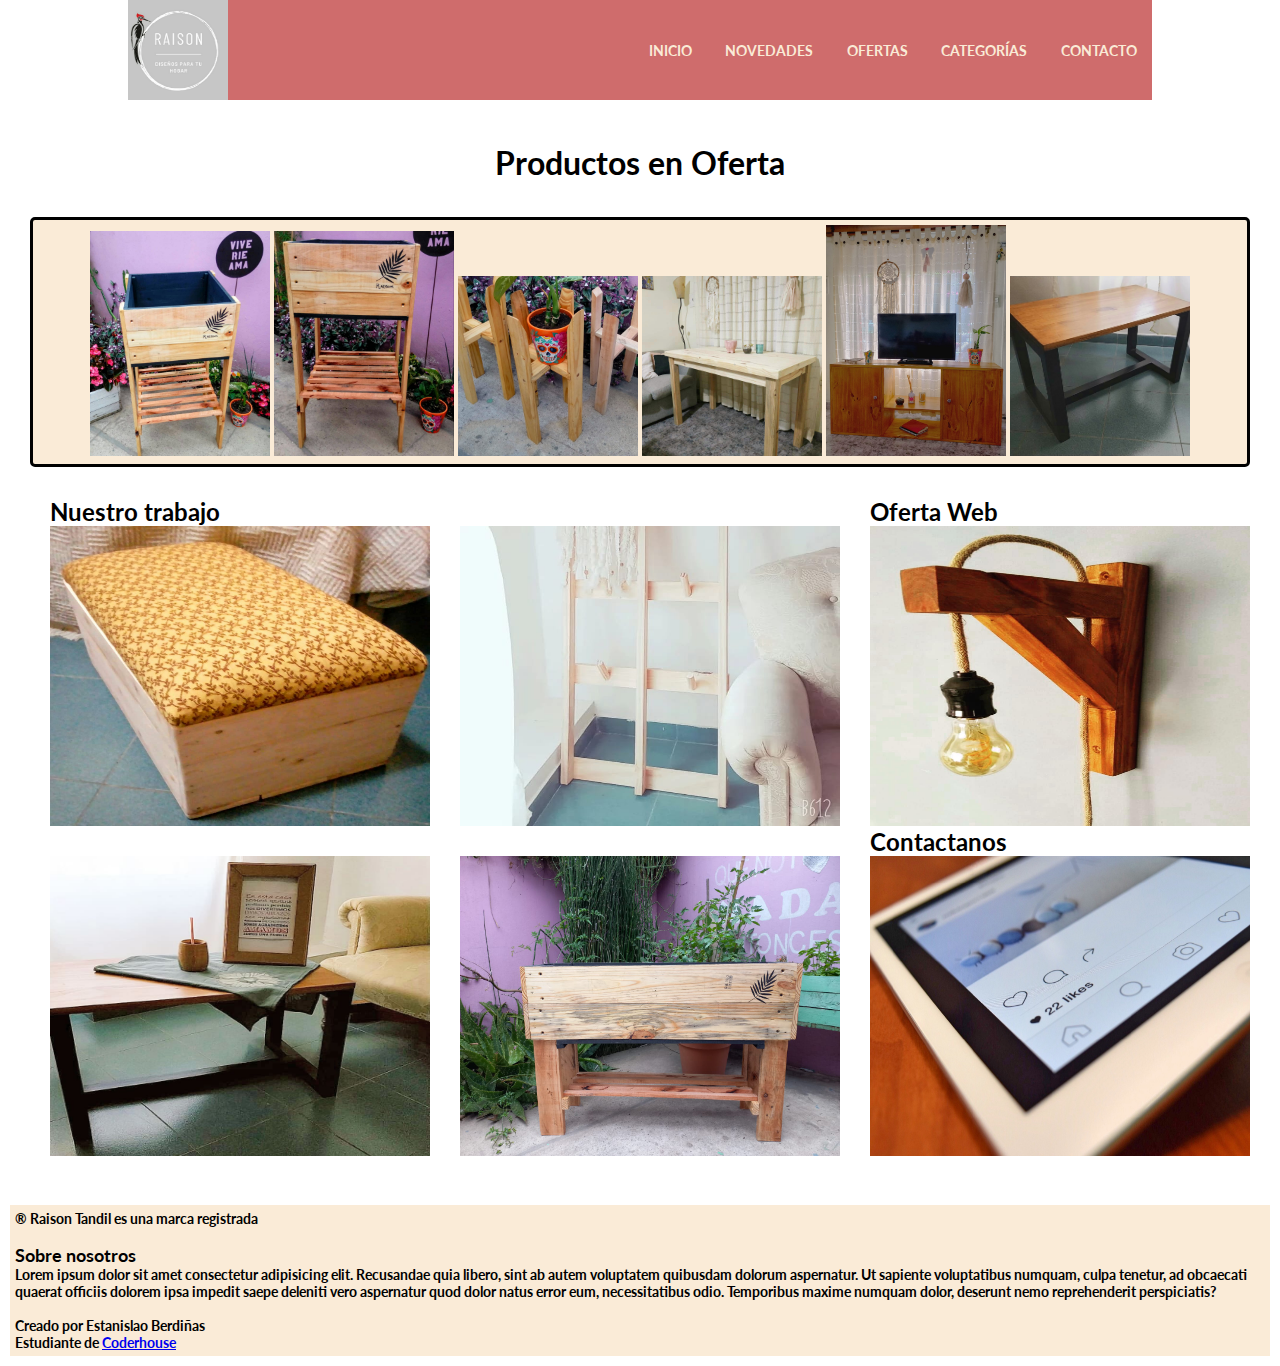
<file: index.html>
<!DOCTYPE html>
<html lang="en">

<head>
    <meta charset="UTF-8">
    <meta http-equiv="X-UA-Compatible" content="IE=edge">
    <meta name="viewport" content="width=device-width, initial-scale=1.0">
    <link rel="stylesheet" href="style.css">
    <title>Raison Tandil</title>
</head>

<body>

    <header>
        <div class="barra">
            <img src="images/raisonlogo.jpeg" alt="Raison Tandil" width="100px" height="100px">

            <nav>

                <ul class="navbar">
                    <li> <a href="index.html"> Inicio </a> </li>
                    <li> <a href="views/novedades.html"> Novedades</a> </li>
                    <li> <a href="views/ofertas.html"> Ofertas </a> </li>
                    <li> <a href="views/categorias.html"> Categorías</a> </li>
                    <li> <a href="views/contacto.html"> Contacto </a> </li>
                </ul>

            </nav>
        </div>
    </header>
    <br>
    <br>
    <main>

        <h1>Productos en Oferta</h1>
        <!--La idea (inicial) es que las ofertas se muestren en tipo carrusel, de a 1 foto por vez y que ocupe la
    pantalla principal junto con el nav-->
        <div class="enOferta">
            <img src="images/ofertas1.jpeg" alt="">
            <img src="images/ofertas2.jpeg" alt="">
            <img src="images/ofertas3.jpeg" alt="">
            <img src="images/novedades1.jpeg" alt="">
            <img src="images/novedades2.jpeg" alt="">
            <img src="images/novedades3.jpeg" alt="">
        </div>


        <div class="bloquefotos">

            <div class="fotouno">
                <h2>Nuestro trabajo</h2> <img src="images/novedades4.jpeg" alt="">
            </div>
            <div class="fotodos"> <img src="images/categoriadeco1.jpeg" alt=""></div>
            <div class="fototres"> <img src="images/categoriahogar1.jpeg" alt=""></div>
            <div class="fotocuatro"> <img src="images/categoriajardin1.jpeg" alt=""></div>



            <div class="ofertaweb">
                <h2>Oferta Web</h2> <img src="images/ofertas6.jpeg" alt="">
            </div>


            <div class="contactanos">
                <h2>Contactanos</h2>
                <a href="views/contacto.html"> <img src="images/pexels-pixabay-159435.jpg" alt=""> </a>
            </div>
        </div>
    </main>
    <br><br>
    <footer class="piepagina">
        <p>® Raison Tandil es una marca registrada</p> <br>

        <h3>Sobre nosotros</h3>
        <p>Lorem ipsum dolor sit amet consectetur adipisicing elit. Recusandae quia libero, sint ab autem voluptatem
            quibusdam dolorum aspernatur. Ut sapiente voluptatibus numquam, culpa tenetur, ad obcaecati quaerat officiis
            dolorem ipsa impedit saepe deleniti vero aspernatur quod dolor natus error eum, necessitatibus odio.
            Temporibus maxime numquam dolor, deserunt nemo reprehenderit perspiciatis?</p> <br>
        <p>
            Creado por Estanislao Berdiñas
        </p>

        <p> Estudiante de <a href="http://www.coderhouse.com/"> Coderhouse</a></p>

    </footer>



</body>

</html>
</file>
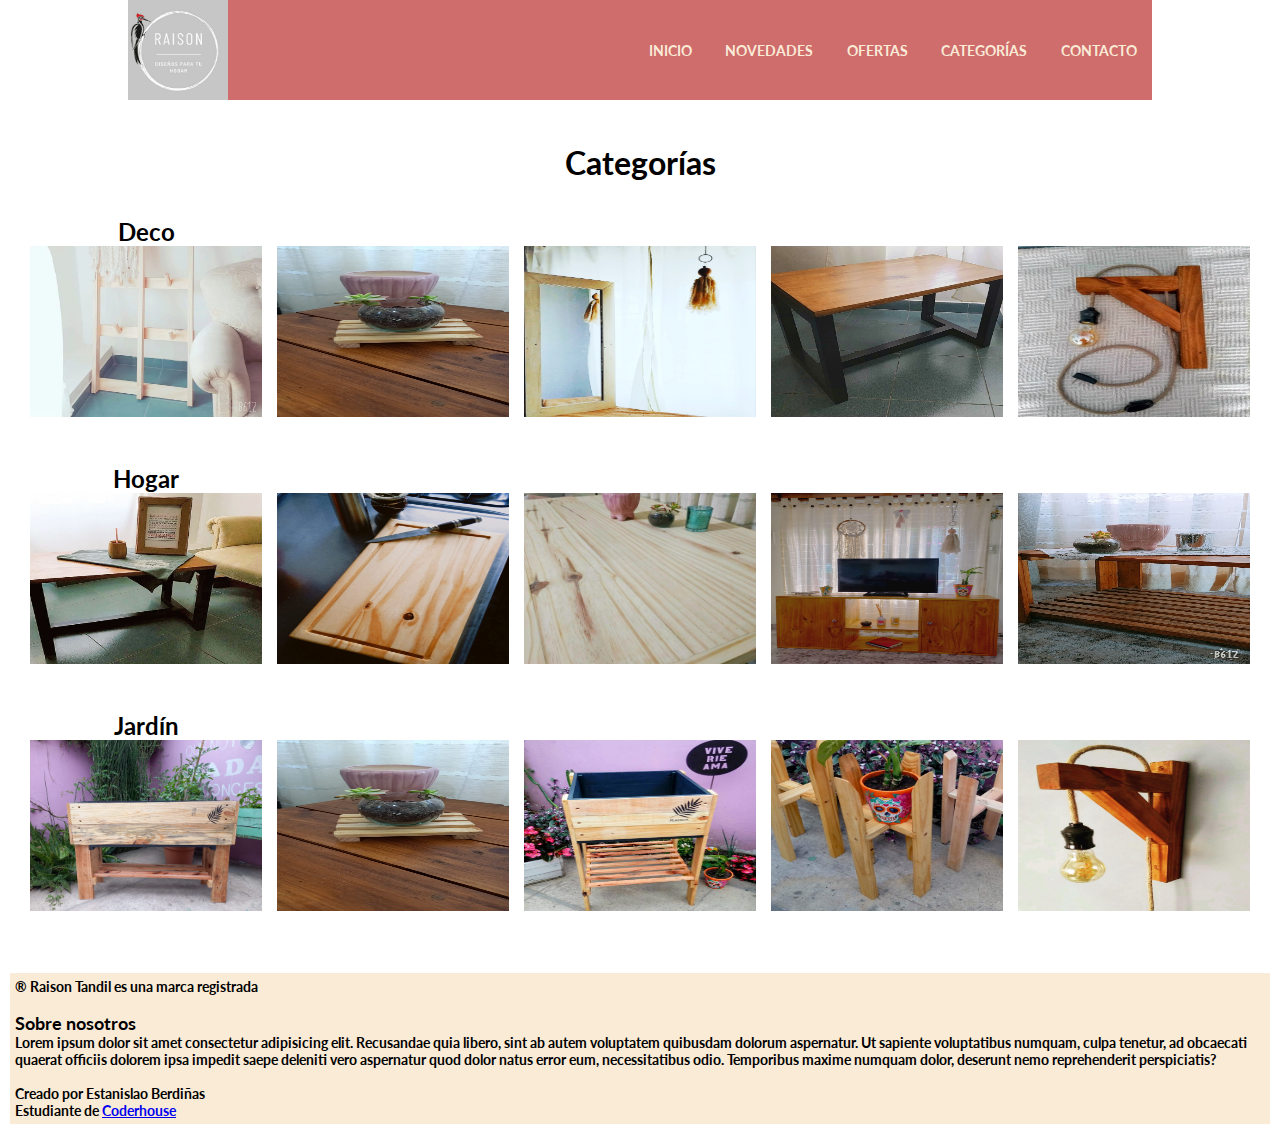
<file: views/categorias.html>
<!DOCTYPE html>
<html lang="en">

<head>
    <meta charset="UTF-8">
    <meta http-equiv="X-UA-Compatible" content="IE=edge">
    <meta name="viewport" content="width=device-width, initial-scale=1.0">
    <link rel="stylesheet" href="../style.css">
    <title>Raison Tandil | Categorías </title>
</head>

<body>

    <header>
        <div class="barra">
            <img src="../images/raisonlogo.jpeg" alt="Raison Tandil" width="100px" height="100px">

            <nav>

                <ul class="navbar">
                    <li> <a href="../index.html"> Inicio </a> </li>
                    <li> <a href="../views/novedades.html"> Novedades</a> </li>
                    <li> <a href="../views/ofertas.html"> Ofertas </a> </li>
                    <li> <a href="../views/categorias.html"> Categorías</a> </li>
                    <li> <a href="../views/contacto.html"> Contacto </a> </li>
                </ul>

            </nav>
        </div>
    </header>
    <br>
    <br>
    <main>
        <h1>Categorías</h1>
        <div class="categoriaspadre">
            <!-- deco-->

            <div class="decouno">
                <h2>Deco</h2><img src="../images/categoriadeco1.jpeg" alt="">
            </div>
            <div class="decodos"> <img src="../images/categoriadeco2.jpeg" alt=""></div>
            <div class="decotres"> <img src="../images/categoriadeco3.jpeg" alt=""></div>
            <div class="decocuatro"> <img src="../images/novedades3.jpeg" alt=""></div>
            <div class="decocinco"> <img src="../images/ofertas5.jpeg" alt=""></div>

            <!-- hogar-->
            <div class="hogaruno">
                <h2>Hogar</h2><img src="../images/categoriahogar1.jpeg" alt="">
            </div>
            <div class="hogardos"> <img src="../images/categoriahogar2.jpeg" alt=""></div>
            <div class="hogartres"> <img src="../images/categoriahogar3.jpeg" alt=""> </div>
            <div class="hogarcuatro"> <img src="../images/novedades2.jpeg" alt=""></div>
            <div class="hogarcinco"> <img src="../images/novedades6.jpeg" alt=""></div>

            <!-- jardin-->
            <div class="jardinuno">
                <h2>Jardín</h2> <img src="../images/categoriajardin1.jpeg" alt="">
            </div>
            <div class="jardindos"> <img src="../images/categoriadeco2.jpeg" alt=""></div>
            <div class="jardintres"> <img src="../images/ofertas1.jpeg" alt=""> </div>
            <div class="jardincuatro"> <img src="../images/ofertas3.jpeg" alt=""></div>
            <div class="jardincinco"> <img src="../images/ofertas6.jpeg" alt=""></div>


        </div>
    </main>

    <footer class="piepagina">
        <p>® Raison Tandil es una marca registrada</p> <br>

        <h3>Sobre nosotros</h3>
        <p>Lorem ipsum dolor sit amet consectetur adipisicing elit. Recusandae quia libero, sint ab autem voluptatem
            quibusdam dolorum aspernatur. Ut sapiente voluptatibus numquam, culpa tenetur, ad obcaecati quaerat officiis
            dolorem ipsa impedit saepe deleniti vero aspernatur quod dolor natus error eum, necessitatibus odio.
            Temporibus maxime numquam dolor, deserunt nemo reprehenderit perspiciatis?</p> <br>
        <p>
            Creado por Estanislao Berdiñas
        </p>

        <p> Estudiante de <a href="http://www.coderhouse.com/"> Coderhouse</a></p>

    </footer>


</body>

</html>
</file>
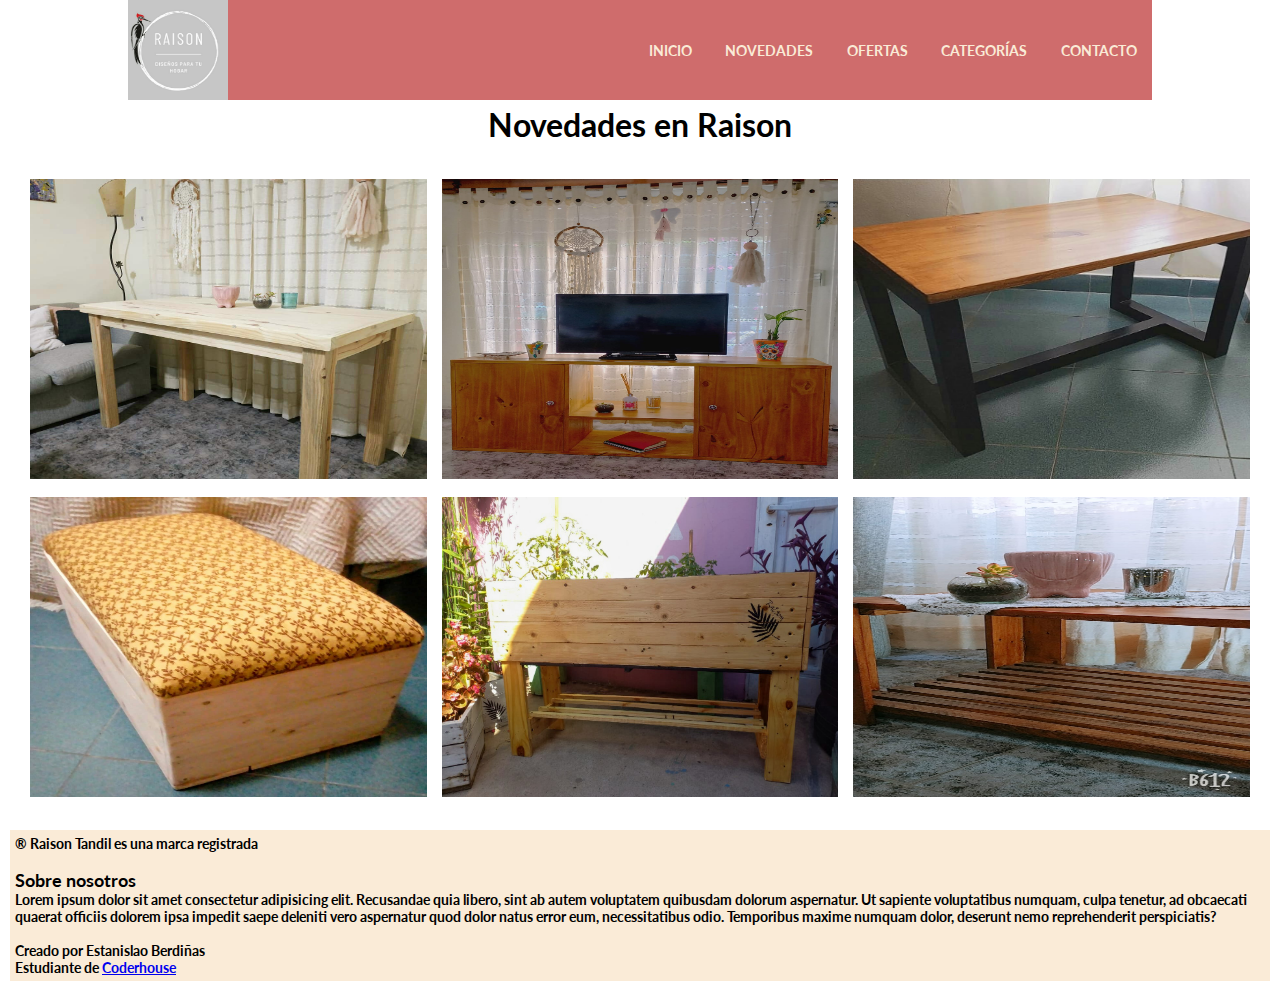
<file: views/novedades.html>
<!DOCTYPE html>
<html lang="en">

<head>
    <meta charset="UTF-8">
    <meta http-equiv="X-UA-Compatible" content="IE=edge">
    <meta name="viewport" content="width=device-width, initial-scale=1.0">
    <link rel="stylesheet" href="../style.css">
    <title>Raison Tandil | Novedades </title>
</head>

<body>

    <header>
        <div class="barra">
            <img src="../images/raisonlogo.jpeg" alt="Raison Tandil" width="100px" height="100px">

            <nav>

                <ul class="navbar">
                    <li> <a href="../index.html"> Inicio </a> </li>
                    <li> <a href="../views/novedades.html"> Novedades</a> </li>
                    <li> <a href="../views/ofertas.html"> Ofertas </a> </li>
                    <li> <a href="../views/categorias.html"> Categorías</a> </li>
                    <li> <a href="../views/contacto.html"> Contacto </a> </li>
                </ul>

            </nav>
        </div>
    </header>

    <main>
        <h1>Novedades en Raison</h1>
        <div class="novedadespadre">
            <div class="novedadesuno"> <img src="../images/novedades1.jpeg" alt=""> </div>
            <div class="novedadesdos"> <img src="../images/novedades2.jpeg" alt=""></div>
            <div class="novedadestres"> <img src="../images/novedades3.jpeg" alt=""></div>
            <div class="novedadescuatro"> <img src="../images/novedades4.jpeg" alt=""></div>
            <div class="novedadescinco"> <img src="../images/novedades5.jpeg" alt=""></div>
            <div class="novedadesseis"> <img src="../images/novedades6.jpeg" alt=""></div>

        </div>
    </main>

    <footer class="piepagina">
        <p>® Raison Tandil es una marca registrada</p> <br>

        <h3>Sobre nosotros</h3>
        <p>Lorem ipsum dolor sit amet consectetur adipisicing elit. Recusandae quia libero, sint ab autem voluptatem
            quibusdam dolorum aspernatur. Ut sapiente voluptatibus numquam, culpa tenetur, ad obcaecati quaerat officiis
            dolorem ipsa impedit saepe deleniti vero aspernatur quod dolor natus error eum, necessitatibus odio.
            Temporibus maxime numquam dolor, deserunt nemo reprehenderit perspiciatis?</p> <br>
        <p>
            Creado por Estanislao Berdiñas
        </p>

        <p> Estudiante de <a href="http://www.coderhouse.com/"> Coderhouse</a></p>

    </footer>


</body>

</html>
</file>
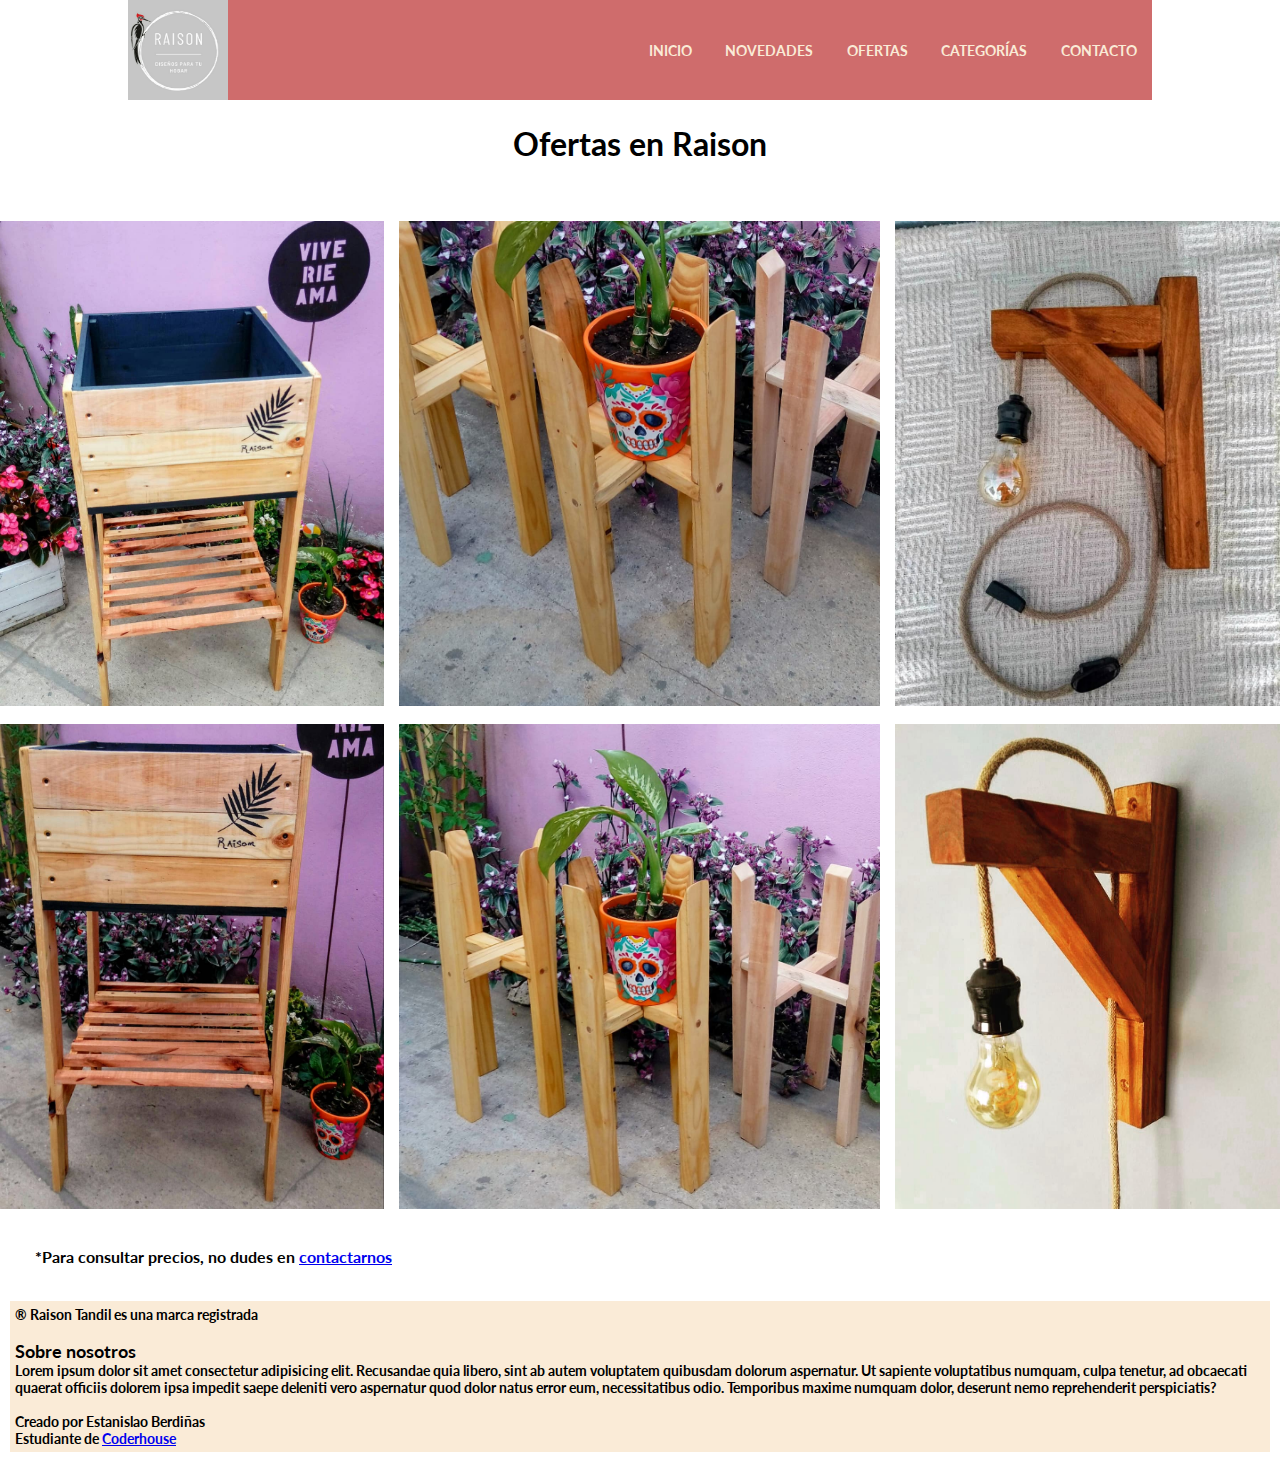
<file: views/ofertas.html>
<!DOCTYPE html>
<html lang="en">

<head>
    <meta charset="UTF-8">
    <meta http-equiv="X-UA-Compatible" content="IE=edge">
    <meta name="viewport" content="width=device-width, initial-scale=1.0">
    <link rel="stylesheet" href="../style.css">
    <title>Raison Tandil | Ofertas </title>
</head>

<body>

    <header>
        <div class="barra">
            <img src="../images/raisonlogo.jpeg" alt="Raison Tandil" width="100px" height="100px">

            <nav>

                <ul class="navbar">
                    <li> <a href="../index.html"> Inicio </a> </li>
                    <li> <a href="../views/novedades.html"> Novedades</a> </li>
                    <li> <a href="../views/ofertas.html"> Ofertas </a> </li>
                    <li> <a href="../views/categorias.html"> Categorías</a> </li>
                    <li> <a href="../views/contacto.html"> Contacto </a> </li>
                </ul>

            </nav>
        </div>
    </header>
    <br>
    <main>
        <h1>Ofertas en Raison</h1> <br> <br>
        <!--La idea es que las ofertas se muestren de 3 por vez, en tipo carrusel-->
        <div class="ofertaspadre">
            <div class="ofertasuno">
                <img src="../images/ofertas1.jpeg" alt="">
                <img src="../images/ofertas2.jpeg" alt="">

            </div>

            <div class="ofertasdos">
                <img src="../images/ofertas3.jpeg" alt="">
                <img src="../images/ofertas4.jpeg" alt="">

            </div>

            <div class="ofertastres">
                <img src="../images/ofertas5.jpeg" alt="">
                <img src="../images/ofertas6.jpeg" alt="">
            </div>
        </div>
        <p class="contactarnos">
            *Para consultar precios, no dudes en <a href="../views/contacto.html"> contactarnos </a>
        </p>

    </main>


    <footer class="piepagina">
        <p>® Raison Tandil es una marca registrada</p> <br>

        <h3>Sobre nosotros</h3>
        <p>Lorem ipsum dolor sit amet consectetur adipisicing elit. Recusandae quia libero, sint ab autem voluptatem
            quibusdam dolorum aspernatur. Ut sapiente voluptatibus numquam, culpa tenetur, ad obcaecati quaerat officiis
            dolorem ipsa impedit saepe deleniti vero aspernatur quod dolor natus error eum, necessitatibus odio.
            Temporibus maxime numquam dolor, deserunt nemo reprehenderit perspiciatis?</p> <br>
        <p>
            Creado por Estanislao Berdiñas
        </p>

        <p> Estudiante de <a href="http://www.coderhouse.com/"> Coderhouse</a></p>

    </footer>



</body>

</html>
</file>
<file: style.css>
@import url('https://fonts.googleapis.com/css2?family=Lato&display=swap');

* {
    margin: 0;
    padding: 0;
    box-sizing: border-box;
    list-style: none;
}


body {
    background-color: white;
    font-family: 'Lato', sans-serif;
}

header {
    width: 100%;
    height: 100px;
}

.barra {
    background-color: rgba(189, 55, 55, 0.733);
    width: 80%;
    height: 100px;
    display: flex;
    margin: auto;
    justify-content: space-between;


}

nav ul {
    padding-top: 40px;
}

nav ul li {
    display: inline;
}

nav ul li a {
    text-decoration: none;
    color: antiquewhite;
    font-size: 14px;
    text-transform: uppercase;
    padding-left: 15px;
    font-weight: bold;
    padding-right: 15px;
}

nav ul li a:hover {
    background-color: rgba(198, 198, 198, 0.5);
}

h1 {
    color: black;
    font-weight: bold;
    text-align: center;
    border: 1px;
    padding: 5px;
}

h2 {
    color: black;
    font-weight: bold;
    text-align: center;
}

.enOferta {
    background-color: antiquewhite;
    border: 3px solid black;
    padding: 5px;
    margin: 30px;
    text-align: center;
    border-radius: 5px;
}

.enOferta img {
    width: 180px;

    height: 100%;
}


.bloquefotos {
    display: grid;
    grid-template-columns: 1fr 1fr 1fr;
    grid-template-rows: 1fr 1fr;
    grid-template-areas: "fotouno fotodos ofertaweb"
        "fototres fotocuatro contactanos";
    gap: 30px;
    justify-content: center;
    margin: 30px;
    margin-left: 50px;
}

.bloquefotos h2 {
    text-align: start;
}

.bloquefotos img {
    width: 100%;
    height: 300px;
}

.fotouno {
    grid-area: fotouno;
    width: 100%;
    height: 300px;
}

.fotodos {
    grid-area: fotodos;
    padding-top: 29px;
    width: 100%;
    height: 300px;
}

.fototres {
    grid-area: fototres;
    padding-top: 29px;
    width: 100%;
    height: 300px;
}

.fotocuatro {
    grid-area: fotocuatro;
    padding-top: 29px;
    width: 100%;
    height: 300px;
}

.ofertaweb {
    grid-area: ofertaweb;
    width: 100%;
    height: 300px;
    padding-bottom: 29px
}

.contactanos {
    grid-area: contactanos;
    width: 100%;
    height: 300px;
    padding-bottom: 29px;
}

footer {
    background-color: antiquewhite;
    border: 5px;
    padding: 5px;
    margin: 10px;
    font-size: 14px;
}

h3 {
    font-size: 18px;
}

p {
    color: black;
    font-weight: bold;

}

.novedadespadre {
    display: grid;
    grid-template-columns: 1fr 1fr 1fr;
    grid-template-rows: 1fr 1fr;
    grid-template-areas: "novedadesuno novedadesdos novedadestres"
        "novedadescuatro novedadescinco novedadesseis";
    margin: 30px;
    gap: 15px;
}

.novedadesuno img {
    grid-area: novedadesuno;
    width: 100%;
    height: 300px;
}

.novedadesdos img {
    grid-area: novedadesdos;
    width: 100%;
    height: 300px;
}

.novedadestres img {
    grid-area: novedadestres;
    width: 100%;
    height: 300px;
}

.novedadescuatro img {
    grid-area: novedadescuatro;
    width: 100%;
    height: 300px;
}

.novedadescinco img {
    grid-area: novedadescinco;
    width: 100%;
    height: 300px;
}

.novedadesseis img {
    grid-area: novedadesseis;
    width: 100%;
    height: 300px;
}

.ofertaspadre {
    display: flex;
    justify-content: space-between;
    gap: 15px;
}

.ofertaspadre img {
    width: 100%;
    height: 500px;
    padding-top: 15px;
}


.categoriaspadre {
    display: grid;
    grid-template-columns: 1fr 1fr 1fr 1fr 1fr;
    grid-template-rows: 1fr 1fr 1fr;
    grid-template-areas: "decouno decodos decotres decocuatro decocinco"
        "hogaruno hogardos hogartres hogarcuatro hogarcinco"
        "jardinuno jardindos jardintres jardincuatro jardincinco";
    margin: 30px;
    gap: 15px;
}

.decouno img {
    grid-area: decouno;
    width: 100%;
    height: 200px;
    padding-bottom: 29px;
}

.decodos img {
    grid-area: decodos;
    width: 100%;
    height: 200px;
    padding-top: 29px;
}

.decotres img {
    grid-area: decotres;
    width: 100%;
    height: 200px;
    padding-top: 29px;
}

.decocuatro img {
    grid-area: decocuatro;
    width: 100%;
    height: 200px;
    padding-top: 29px;
}

.decocinco img {
    grid-area: decocinco;
    width: 100%;
    height: 200px;
    padding-top: 29px;
}

.hogaruno img {
    grid-area: hogaruno;
    width: 100%;
    height: 200px;
    padding-bottom: 29px;
}

.hogardos img {
    grid-area: hogardos;
    width: 100%;
    height: 200px;
    padding-top: 29px;
}

.hogartres img {
    grid-area: hogartres;
    width: 100%;
    height: 200px;
    padding-top: 29px;
}

.hogarcuatro img {
    grid-area: hogarcuatro;
    width: 100%;
    height: 200px;
    padding-top: 29px;
}

.hogarcinco img {
    grid-area: hogarcinco;
    width: 100%;
    height: 200px;
    padding-top: 29px;
}

.jardinuno img {
    grid-area: jardinuno;
    width: 100%;
    height: 200px;
    padding-bottom: 29px;
}

.jardindos img {
    grid-area: jardindos;
    width: 100%;
    height: 200px;
    padding-top: 29px;
}

.jardintres img {
    grid-area: jardintres;
    width: 100%;
    height: 200px;
    padding-top: 29px;
}

.jardincuatro img {
    grid-area: jardincuatro;
    width: 100%;
    height: 200px;
    padding-top: 29px;
}

.jardincinco img {
    grid-area: jardincinco;
    width: 100%;
    height: 200px;
    padding-top: 29px;
}

.contactarnos {
    padding: 5px;
    margin: 30px;

}

#form {
    text-align: center;
    padding: 5px;
    margin: 30px;
}

label {
    font-size: 18px;
    font-weight: bold;
    font-style: italic;
}

.instarai {
    padding: 5px;
    margin: 30px;
    text-align: center;

}

.instarai img {
    width: 300px;
    height: 300px;
}

@media screen and (max-width: 768px) {

    .barra img {
        height: auto;
    }

    .barra {
        width: 90%;
    }

    nav ul {
        display: flex;
        align-content: stretch;
        flex-direction: column;
        flex-wrap: wrap;
        justify-content: center;
        align-items: flex-start;
        padding-top: 0px;
    }

    /* la idea es que haya una sola foto que corra en carrusel para la version responsive */
    .enOferta img {
        width: 100%;

        height: 300px;
    }

    .bloquefotos {
        grid-template-columns: 1fr 1fr;
        grid-template-rows: 1fr 1fr 1fr;
        grid-template-areas: "fotouno fotodos"
            "fototres fotocuatro"
            "ofertaweb contactanos";
        gap: 29px;
        justify-content: center;
        margin: 30px;
    }

    .bloquefotos img {
        height: 150px;
    }

    .fotouno {
        height: 150px;
    }

    .bloquefotos h2 {
        font-size: 14px;
    }

    .fotodos {
        height: 150px;
        padding-top: 17px;
    }

    .fototres {
        height: 150px;
        padding-top: 17px;
    }

    .fotocuatro {
        height: 150px;
        padding-top: 17px;
    }

    .ofertaweb {
        height: 150px;
    }

    .contactanos {
        height: 150px;
    }

    footer {
        border: 0px;
        padding: 0px;
        margin: 15px;
        font-size: 14px;
    }


    .novedadespadre {
        grid-template-columns: 1fr 1fr;
        grid-template-rows: 1fr 1fr 1fr;
        grid-template-areas: "novedadesuno novedadesdos"
            "novedadestres novedadescuatro"
            "novedadescinco novedadesseis";
    }

    .novedadesuno img {
        height: 150px;
    }

    .novedadesdos img {
        height: 150px;
    }

    .novedadestres img {
        height: 150px;
    }

    .novedadescuatro img {
        height: 150px;
    }

    .novedadescinco img {
        height: 150px;
    }

    .novedadesseis img {
        height: 150px;
    }

    .ofertaspadre {
        flex-wrap: wrap;
        justify-content: center;
    }

    .ofertaspadre img {
        height: max-content;
        margin: auto;
    }

    .categoriaspadre {
        display: flex;
        flex-direction: column;
        align-items: stretch;
    }

    .categoriaspadre img {
        width: 100%;
        height: auto;
    }
}
</file>
